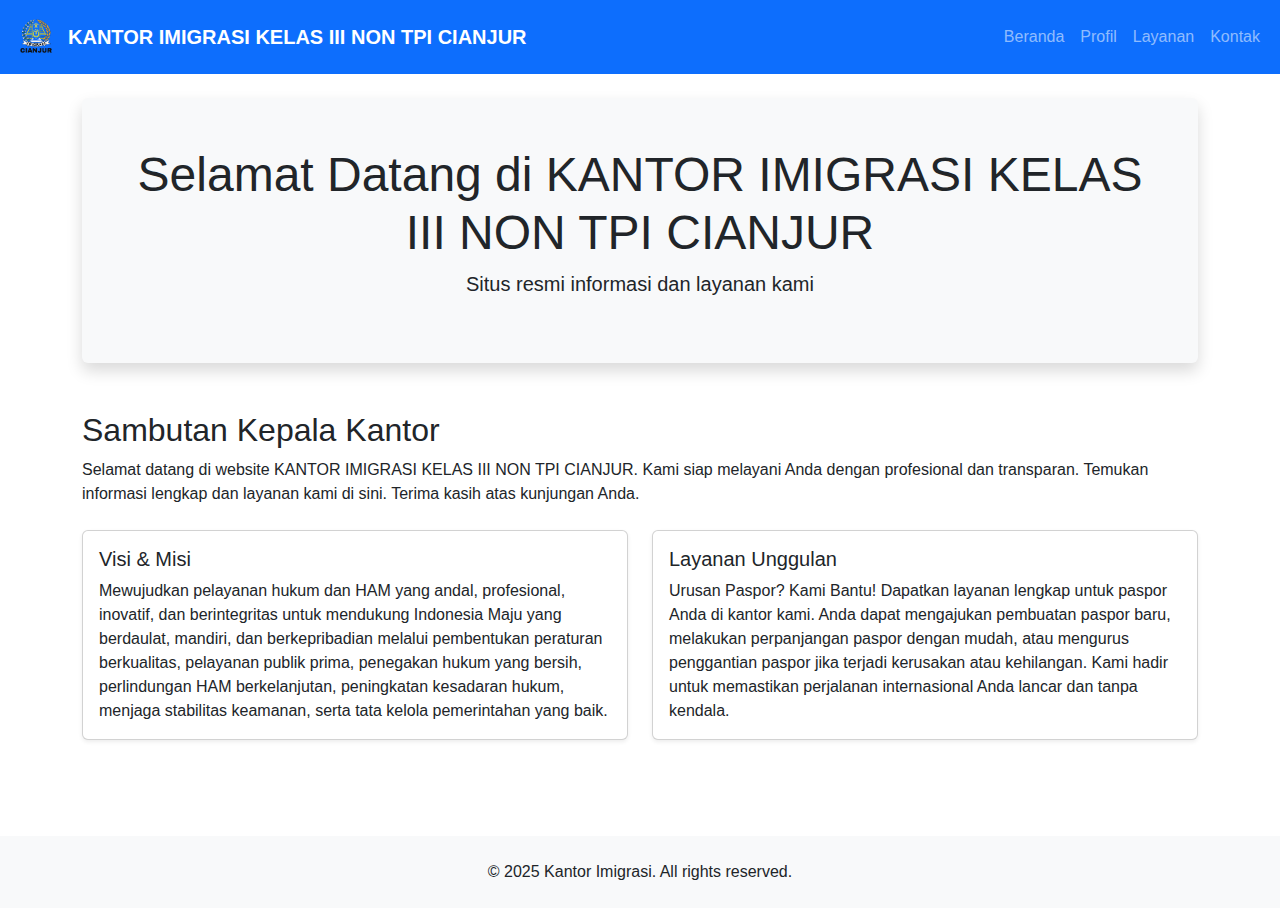
<file: index.html>
<!DOCTYPE html>
<html lang="id">
  <head>
    <meta charset="UTF-8" />
    <meta name="viewport" content="width=device-width, initial-scale=1.0" />
    <title>KANTOR IMIGRASI KELAS III NON TPI CIANJUR</title>

    <!-- Bootstrap CSS -->
    <link
      href="https://cdn.jsdelivr.net/npm/bootstrap@5.3.0/dist/css/bootstrap.min.css"
      rel="stylesheet"
    />

    <!-- FontAwesome (Optional) -->
    <link
      href="https://cdnjs.cloudflare.com/ajax/libs/font-awesome/6.5.0/css/all.min.css"
      rel="stylesheet"
    />

    <!-- Custom CSS (letakkan di bawah Bootstrap agar bisa override) -->
    <link rel="stylesheet" href="assets/css/style.css" />

    <link rel="shortcut icon" href="assets/img/logo.png" type="image/png">
  </head>
  <body>
    <!-- Navbar -->
    <nav class="navbar navbar-expand-lg navbar-dark bg-primary">
      <div class="container-fluid">
        <!-- GANTI container -> container-fluid -->
        <a
          class="navbar-brand d-flex align-items-center"
          href="index.html"
        >
          <img
            src="assets/img/logo.png"
            alt="Logo"
            height="48"
            class="me-2"
          />
          <span class="fw-bold"
            >KANTOR IMIGRASI<br class="d-md-none d-block" />
            KELAS III NON TPI CIANJUR</span
          >
        </a>
        <button
          class="navbar-toggler"
          type="button"
          data-bs-toggle="collapse"
          data-bs-target="#navbarNav"
        >
          <span class="navbar-toggler-icon"></span>
        </button>
        <div
          class="collapse navbar-collapse justify-content-end"
          id="navbarNav"
        >
          <ul class="navbar-nav">
            <li class="nav-item">
              <a class="nav-link" href="index.html">Beranda</a>
            </li>
            <li class="nav-item">
              <a class="nav-link" href="pages/profil.html"
                >Profil</a
              >
            </li>
            <li class="nav-item">
              <a class="nav-link" href="pages/layanan.html"
                >Layanan</a
              >
            </li>
            <li class="nav-item">
              <a class="nav-link" href="pages/kontak.html"
                >Kontak</a
              >
            </li>
          </ul>
        </div>
      </div>
    </nav>

    <div class="container py-4">
      <div class="row">
        <div class="col-12">
          <main>
            <div class="text-center p-5 bg-light rounded shadow">
              <h1 class="display-5">
                Selamat Datang di KANTOR IMIGRASI KELAS III NON TPI CIANJUR
              </h1>
              <p class="lead">Situs resmi informasi dan layanan kami</p>
            </div>

            <section class="mt-5">
              <h2>Sambutan Kepala Kantor</h2>
              <p>
                Selamat datang di website KANTOR IMIGRASI KELAS III NON TPI
                CIANJUR. Kami siap melayani Anda dengan profesional dan
                transparan. Temukan informasi lengkap dan layanan kami di sini.
                Terima kasih atas kunjungan Anda.
              </p>
            </section>

            <section class="row mt-4">
              <div class="col-md-6 mb-4">
                <div class="card shadow-sm h-100">
                  <div class="card-body">
                    <h5 class="card-title">Visi & Misi</h5>
                    <p class="card-text">
                      Mewujudkan pelayanan hukum dan HAM yang andal,
                      profesional, inovatif, dan berintegritas untuk mendukung
                      Indonesia Maju yang berdaulat, mandiri, dan berkepribadian
                      melalui pembentukan peraturan berkualitas, pelayanan
                      publik prima, penegakan hukum yang bersih, perlindungan
                      HAM berkelanjutan, peningkatan kesadaran hukum, menjaga
                      stabilitas keamanan, serta tata kelola pemerintahan yang
                      baik.
                    </p>
                  </div>
                </div>
              </div>
              <div class="col-md-6 mb-4">
                <div class="card shadow-sm h-100">
                  <div class="card-body">
                    <h5 class="card-title">Layanan Unggulan</h5>
                    <p class="card-text">
                      Urusan Paspor? Kami Bantu! Dapatkan layanan lengkap untuk
                      paspor Anda di kantor kami. Anda dapat mengajukan
                      pembuatan paspor baru, melakukan perpanjangan paspor
                      dengan mudah, atau mengurus penggantian paspor jika
                      terjadi kerusakan atau kehilangan. Kami hadir untuk
                      memastikan perjalanan internasional Anda lancar dan tanpa
                      kendala.
                    </p>
                  </div>
                </div>
              </div>
            </section>
          </main>
        </div>
      </div>
    </div>
    <!-- Footer -->
    <footer class="bg-light py-4 mt-5">
      <div class="container text-center">
        <p class="mb-0">&copy; 2025 Kantor Imigrasi. All rights reserved.</p>
      </div>
    </footer>

    <!-- Bootstrap JS -->
    <script src="https://cdn.jsdelivr.net/npm/bootstrap@5.3.0/dist/js/bootstrap.bundle.min.js"></script>
  </body>
</html>
</file>
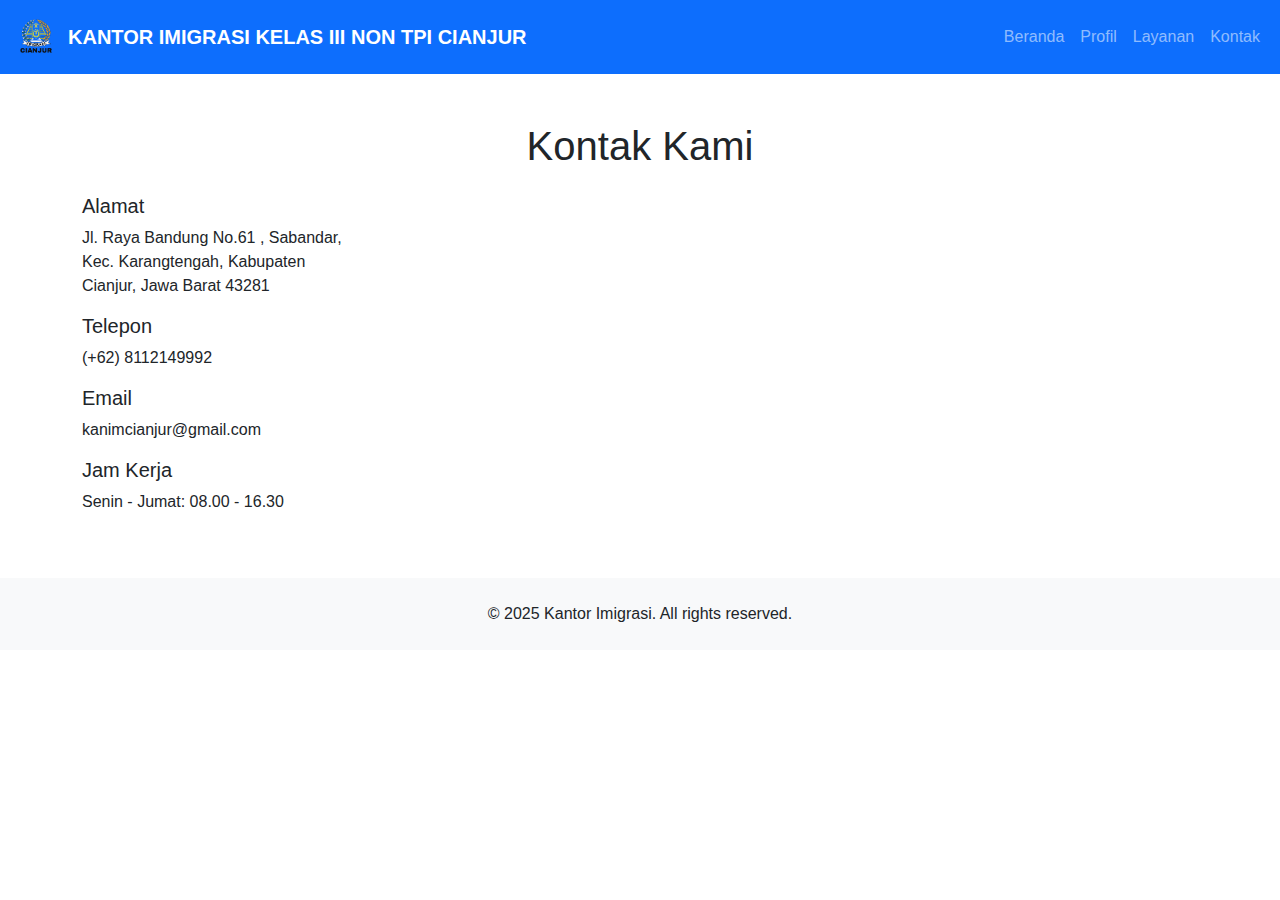
<file: pages/kontak.html>
<!DOCTYPE html>
<html lang="id">
  <head>
    <meta charset="UTF-8" />
    <meta name="viewport" content="width=device-width, initial-scale=1.0" />
    <title>KANTOR IMIGRASI KELAS III NON TPI CIANJUR</title>

    <!-- Bootstrap CSS -->
    <link
      href="https://cdn.jsdelivr.net/npm/bootstrap@5.3.0/dist/css/bootstrap.min.css"
      rel="stylesheet"
    />

    <!-- FontAwesome (Optional) -->
    <link
      href="https://cdnjs.cloudflare.com/ajax/libs/font-awesome/6.5.0/css/all.min.css"
      rel="stylesheet"
    />

    <!-- Custom CSS (letakkan di bawah Bootstrap agar bisa override) -->
    <link rel="stylesheet" href="../assets/css/style.css" />

    <link rel="shortcut icon" href="../assets/img/logo.png" type="image/png">
  </head>
  <body>
    <!-- Navbar -->
    <nav class="navbar navbar-expand-lg navbar-dark bg-primary">
      <div class="container-fluid">
        <!-- GANTI container -> container-fluid -->
        <a class="navbar-brand d-flex align-items-center" href="../index.html">
          <img src="../assets/img/logo.png" alt="Logo" height="48" class="me-2" />
          <span class="fw-bold"
            >KANTOR IMIGRASI<br class="d-md-none d-block" />
            KELAS III NON TPI CIANJUR</span
          >
        </a>
        <button
          class="navbar-toggler"
          type="button"
          data-bs-toggle="collapse"
          data-bs-target="#navbarNav"
        >
          <span class="navbar-toggler-icon"></span>
        </button>
        <div
          class="collapse navbar-collapse justify-content-end"
          id="navbarNav"
        >
          <ul class="navbar-nav">
            <li class="nav-item">
              <a class="nav-link" href="../index.html">Beranda</a>
            </li>
            <li class="nav-item">
              <a class="nav-link" href="profil.html">Profil</a>
            </li>
            <li class="nav-item">
              <a class="nav-link" href="layanan.html">Layanan</a>
            </li>
            <li class="nav-item">
              <a class="nav-link" href="kontak.html">Kontak</a>
            </li>
          </ul>
        </div>
      </div>
    </nav>
    <main class="container mt-5">
      <h1 class="mb-4 text-center">Kontak Kami</h1>
      <div class="row">
        <div class="col-md-6">
          <div class="col-md-6">
            <h5>Alamat</h5>
            <p>
              Jl. Raya Bandung No.61 , Sabandar, Kec. Karangtengah, Kabupaten
              Cianjur, Jawa Barat 43281
            </p>
            <h5>Telepon</h5>
            <p>(+62) 8112149992</p>
            <h5>Email</h5>
            <p>kanimcianjur@gmail.com</p>
            <h5>Jam Kerja</h5>
            <p>Senin - Jumat: 08.00 - 16.30</p>
          </div>
        </div>
        <div class="col-md-6">
          <iframe
            src="https://www.google.com/maps/embed?pb=!1m18!1m12!1m3!1d3961.685997632412!2d107.1558015!3d-6.8079974000000005!2m3!1f0!2f0!3f0!3m2!1i1024!2i768!4f13.1!3m3!1m2!1s0x2e685386463f8419%3A0xf2c8adb04e4418df!2sKantor%20Imigrasi%20Kelas%20III%20Non%20TPI%20Cianjur!5e0!3m2!1sid!2sid!4v1745459818691!5m2!1sid!2sid"
            width="100%"
            height="300"
            style="border: 0"
            allowfullscreen=""
            loading="lazy"
          ></iframe>
        </div>
      </div>
    </main>
    <!-- Footer -->
    <footer class="bg-light py-4 mt-5">
      <div class="container text-center">
        <p class="mb-0">&copy; 2025 Kantor Imigrasi. All rights reserved.</p>
      </div>
    </footer>

    <!-- Bootstrap JS -->
    <script src="https://cdn.jsdelivr.net/npm/bootstrap@5.3.0/dist/js/bootstrap.bundle.min.js"></script>
  </body>
</html>
</file>
<file: assets/css/style.css>
body { font-family: Arial, sans-serif; }

.card-img-top {
    height: 200px;
    object-fit: cover;
  }
</file>
